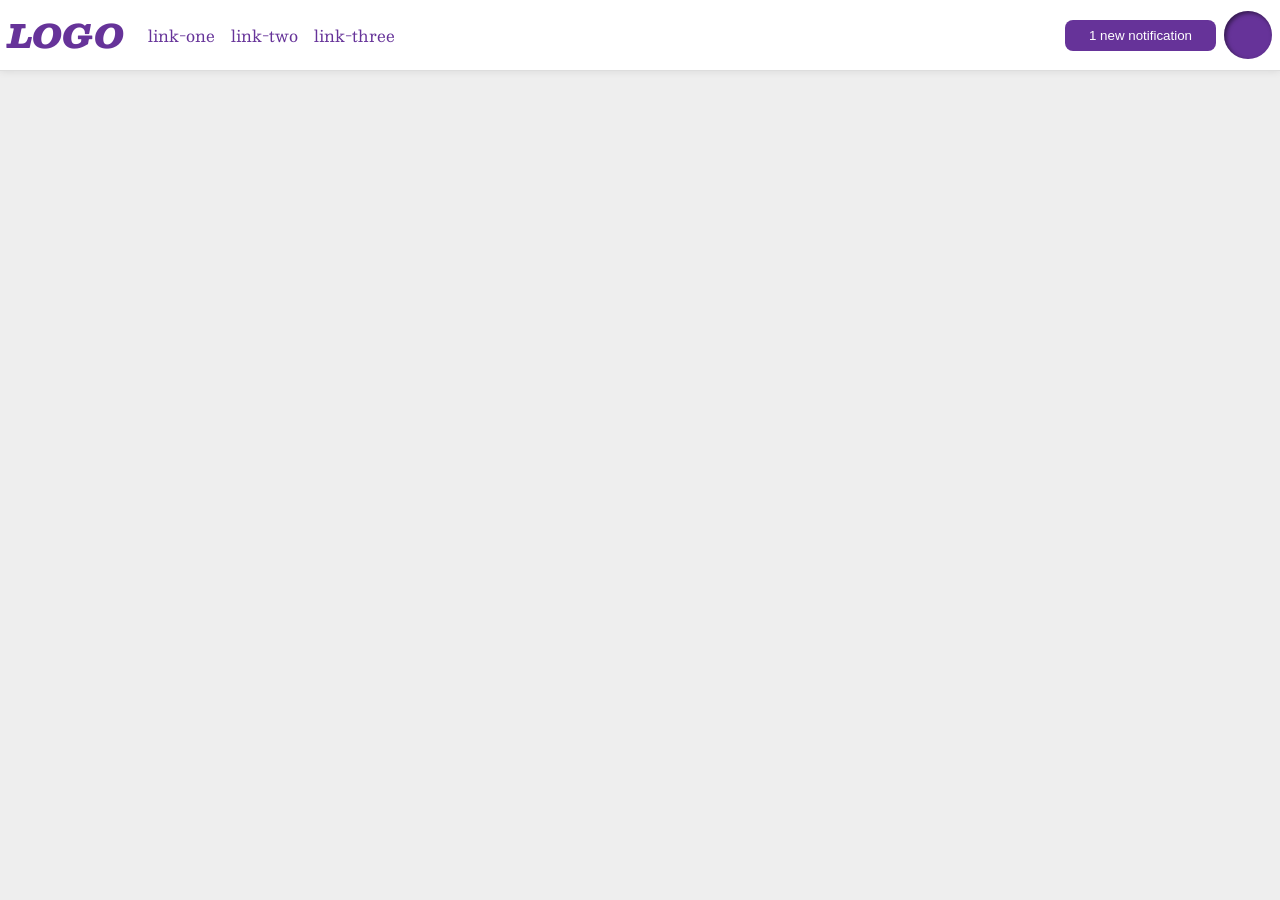
<file: foundations/flex/03-flex-header-2/index.html>
<!DOCTYPE html>
<html lang="en">
  <head>
    <meta charset="UTF-8">
    <meta http-equiv="X-UA-Compatible" content="IE=edge">
    <meta name="viewport" content="width=device-width, initial-scale=1.0">
    <title>Flex Header 2</title>
    <link rel="stylesheet" href="style.css">
  </head>
  <body>
    <div class="header">
      <div class="logo left">
        LOGO
      </div>
      <ul class="links left">
        <li><a href="https://google.com">link-one</a></li>
        <li><a href="https://google.com">link-two</a></li>
        <li><a href="https://google.com">link-three</a></li>
      </ul>
      <button class="notifications right">
        1 new notification
      </button>
      <div class="profile-image right"></div>
    </div>
  </body>
</html>
</file>
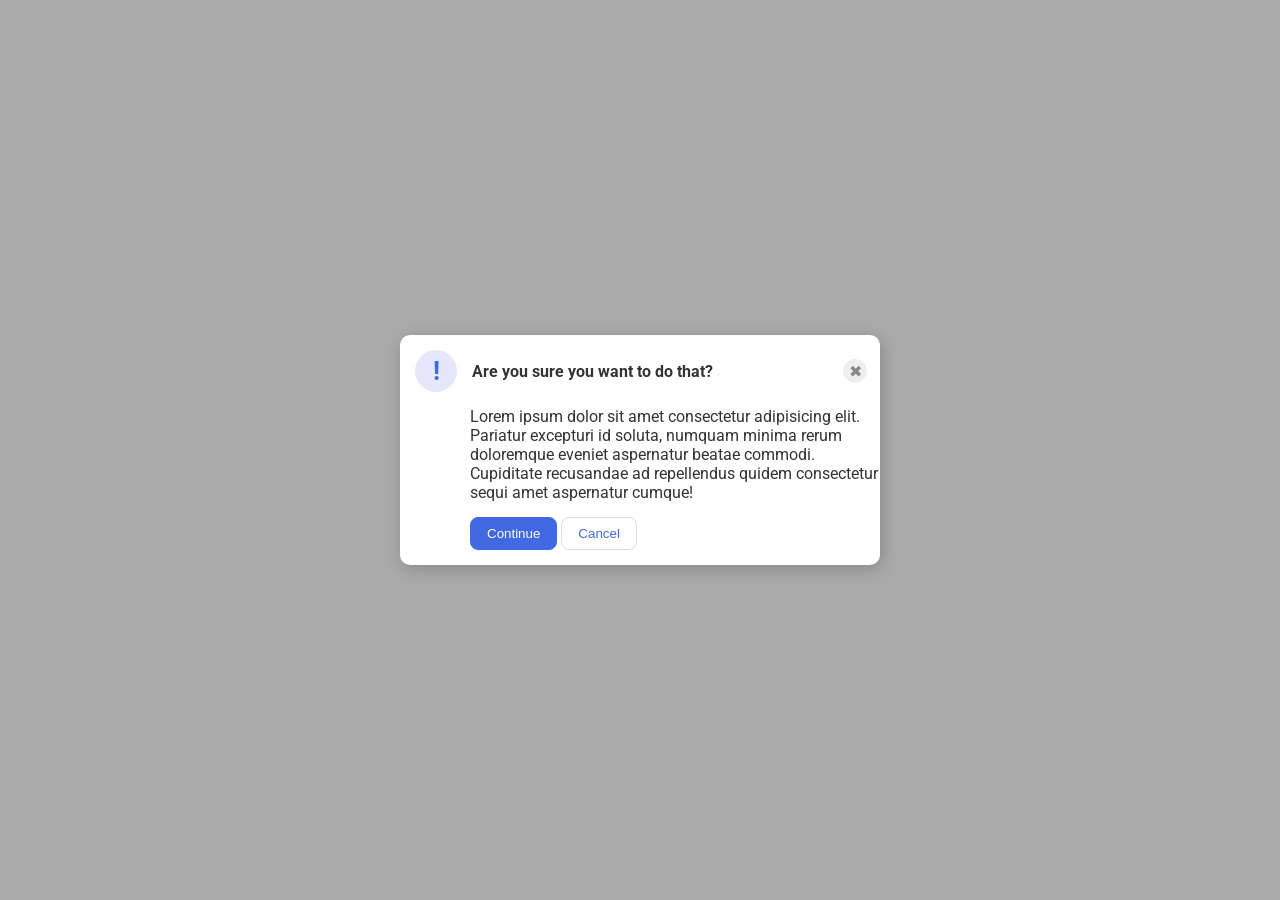
<file: foundations/flex/05-flex-modal/index.html>
<!doctype html>
<html lang="en">
  <head>
    <meta charset="UTF-8" />
    <meta http-equiv="X-UA-Compatible" content="IE=edge" />
    <meta name="viewport" content="width=device-width, initial-scale=1.0" />
    <link rel="stylesheet" href="style.css" />
    <title>Modal</title>
  </head>
  <body>
    <div class="modal">
      <div class="top-container">
        <div class="icon">!</div>
        <div class="header">Are you sure you want to do that?</div>
        <button class="close-button">✖</button>
      </div>
      <div class="text">
        Lorem ipsum dolor sit amet consectetur adipisicing elit. Pariatur
        excepturi id soluta, numquam minima rerum doloremque eveniet aspernatur
        beatae commodi. Cupiditate recusandae ad repellendus quidem consectetur
        sequi amet aspernatur cumque!
      </div>
      <button class="continue">Continue</button>
      <button class="cancel">Cancel</button>
    </div>
  </body>
</html>
</file>
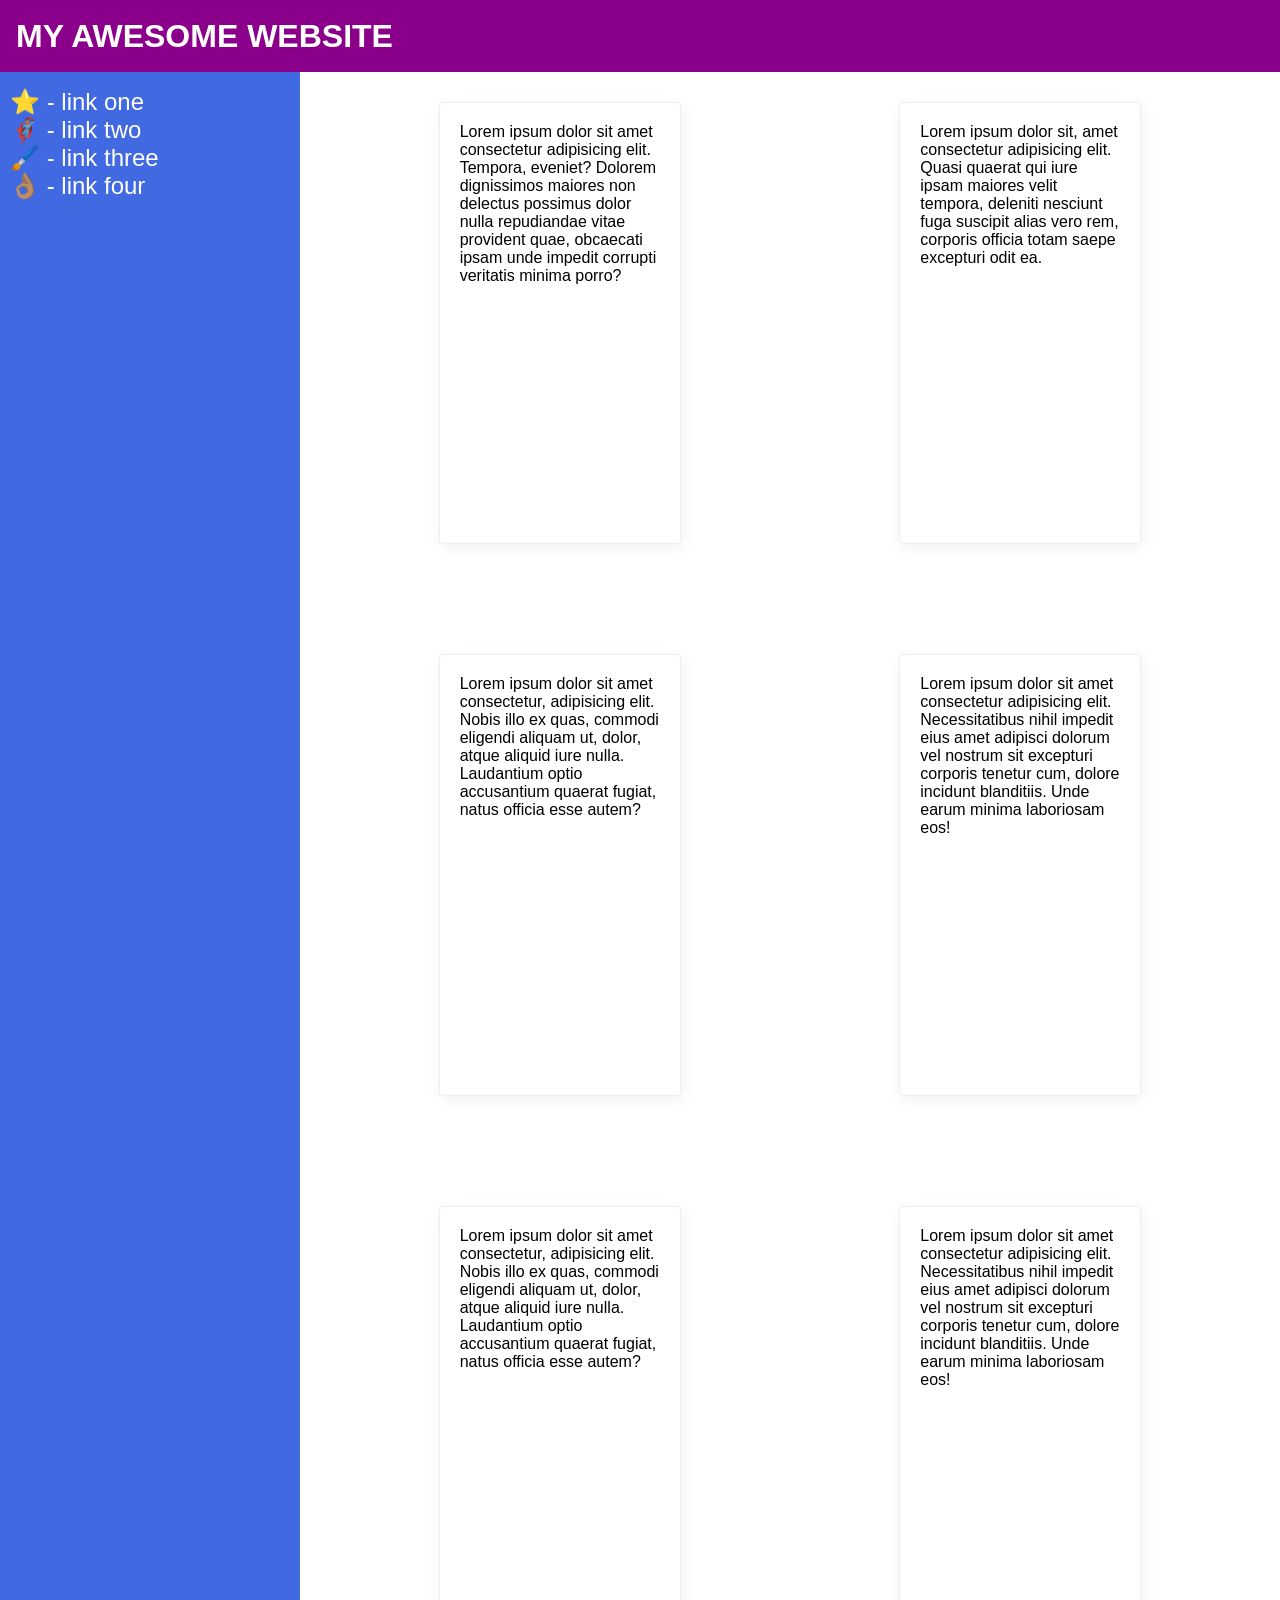
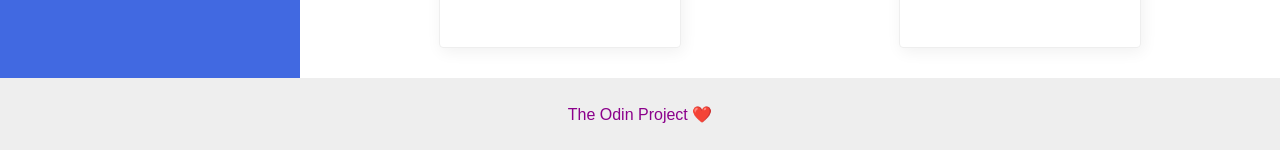
<file: foundations/flex/07-flex-layout-2/index.html>
<!DOCTYPE html>
<html lang="en">

<head>
  <meta charset="UTF-8">
  <meta http-equiv="X-UA-Compatible" content="IE=edge">
  <meta name="viewport" content="width=device-width, initial-scale=1.0">
  <title>The Holy Grail</title>
  <link rel="stylesheet" href="style.css">
</head>

<body>
  <div class="header">
    MY AWESOME WEBSITE
  </div>
  <div class="container">
    <div class="sidebar">
      <ul>
        <li><a href="#">⭐ - link one</a></li>
        <li><a href="#">🦸🏽‍♂️ - link two</a></li>
        <li><a href="#">🖌️ - link three</a></li>
        <li><a href="#">👌🏽 - link four</a></li>
      </ul>
    </div>
    <div class="card-container">
      <div class="card">Lorem ipsum dolor sit amet consectetur adipisicing elit. Tempora, eveniet? Dolorem dignissimos
        maiores non delectus possimus dolor nulla repudiandae vitae provident quae, obcaecati ipsam unde impedit
        corrupti
        veritatis minima porro?</div>
      <div class="card">Lorem ipsum dolor sit, amet consectetur adipisicing elit. Quasi quaerat qui iure ipsam maiores
        velit tempora, deleniti nesciunt fuga suscipit alias vero rem, corporis officia totam saepe excepturi odit ea.
      </div>
      <div class="card">Lorem ipsum dolor sit amet consectetur, adipisicing elit. Nobis illo ex quas, commodi eligendi
        aliquam ut, dolor, atque aliquid iure nulla. Laudantium optio accusantium quaerat fugiat, natus officia esse
        autem?</div>
      <div class="card">Lorem ipsum dolor sit amet consectetur adipisicing elit. Necessitatibus nihil impedit eius amet
        adipisci dolorum vel nostrum sit excepturi corporis tenetur cum, dolore incidunt blanditiis. Unde earum minima
        laboriosam eos!</div>
      <div class="card">Lorem ipsum dolor sit amet consectetur, adipisicing elit. Nobis illo ex quas, commodi eligendi
        aliquam ut, dolor, atque aliquid iure nulla. Laudantium optio accusantium quaerat fugiat, natus officia esse
        autem?</div>
      <div class="card">Lorem ipsum dolor sit amet consectetur adipisicing elit. Necessitatibus nihil impedit eius amet
        adipisci dolorum vel nostrum sit excepturi corporis tenetur cum, dolore incidunt blanditiis. Unde earum minima
        laboriosam eos!</div>
    </div>
  </div>

  <div class="footer">
    The Odin Project ❤️
  </div>
</body>

</html>
</file>
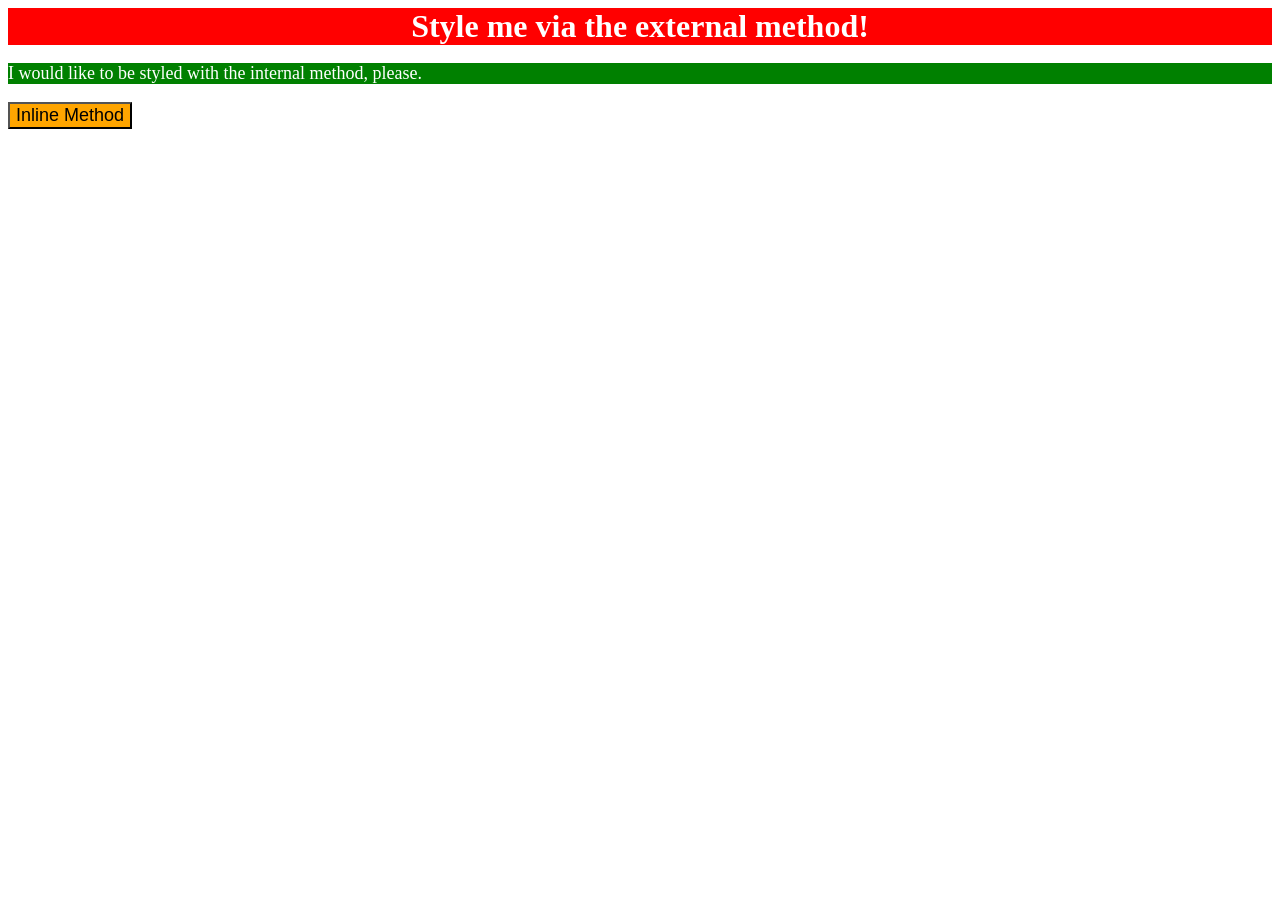
<file: foundations/intro-to-css/01-css-methods/index.html>
<!DOCTYPE html>
<html lang="en">

<head>
  <meta charset="UTF-8">
  <meta http-equiv="X-UA-Compatible" content="IE=edge">
  <meta name="viewport" content="width=device-width, initial-scale=1.0">
  <title>Methods for Adding CSS</title>
  <link rel="stylesheet" href="./style.css">
  <style>
    .content {
      background-color: green;
      color: white;
      text-align: left;
      font-size: 18px;
    }
  </style>
</head>

<body>
  <div class="header">Style me via the external method!</div>
  <p class="content">I would like to be styled with the internal method, please.</p>
  <button style="background-color: orange; font-size: 18px;">Inline Method</button>
</body>

</html>
</file>
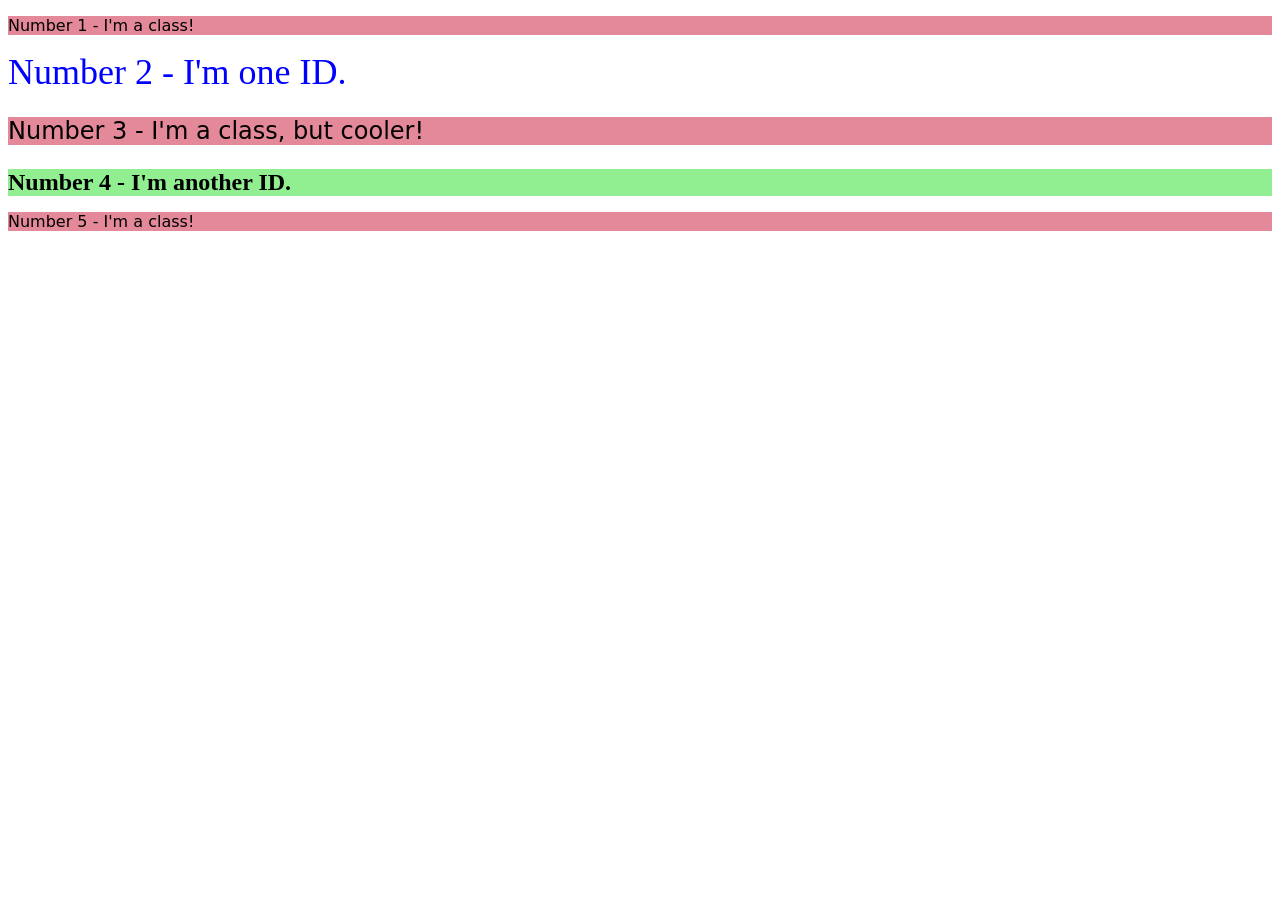
<file: foundations/intro-to-css/02-class-id-selectors/index.html>
<!DOCTYPE html>
<html lang="en">
  <head>
    <meta charset="UTF-8">
    <meta http-equiv="X-UA-Compatible" content="IE=edge">
    <meta name="viewport" content="width=device-width, initial-scale=1.0">
    <title>Class and ID Selectors</title>
    <link rel="stylesheet" href="style.css">
  </head>
  <body>
    <p class="odd">Number 1 - I'm a class!</p>
    <div id="two">Number 2 - I'm one ID.</div>
    <p class="odd font-size24">Number 3 - I'm a class, but cooler!</p>
    <div class="four font-size24">Number 4 - I'm another ID.</div>
    <p class="odd">Number 5 - I'm a class!</p>
  </body>
</html>
</file>
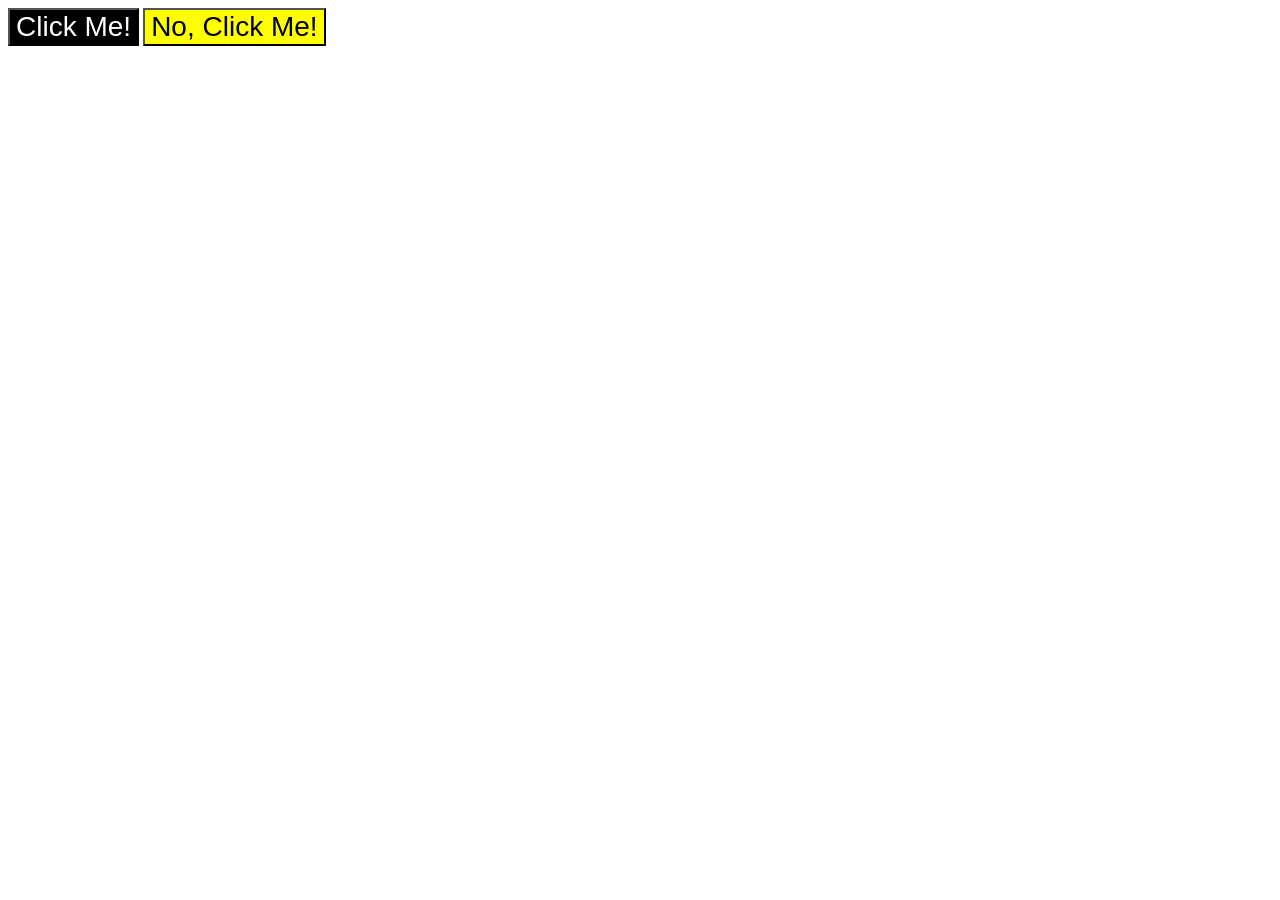
<file: foundations/intro-to-css/03-grouping-selectors/index.html>
<!DOCTYPE html>
<html lang="en">
  <head>
    <meta charset="UTF-8">
    <meta http-equiv="X-UA-Compatible" content="IE=edge">
    <meta name="viewport" content="width=device-width, initial-scale=1.0">
    <title>Grouping Selectors</title>
    <link rel="stylesheet" href="style.css">
  </head>
  <body>
    <button class="click-me">Click Me!</button>
    <button class="no-click-me">No, Click Me!</button>
  </body>
</html>
</file>
<file: foundations/flex/03-flex-header-2/style.css>
/* this is some magical font-importing.  
you'll learn about it later. */
@import url('https://fonts.googleapis.com/css2?family=Besley:ital,wght@0,400;1,900&display=swap');

body {
  margin: 0;
  background: #eee;
  font-family: Besley, serif;
}

.header {
  background: white;
  border-bottom: 1px solid #ddd;
  box-shadow: 0 0 8px rgba(0,0,0,.1);
  display:flex;
  justify-content: flex-start;
  align-items: center;
}

.profile-image {
  background: rebeccapurple;
  box-shadow: inset 2px 2px 4px rgba(0,0,0,.5);
  border-radius: 50%;
  width: 48px;
  height: 48px;
  margin: 8px;
}
.left {
  display: flex;
  margin: 8px;
}
.logo {
  color: rebeccapurple;
  font-size: 32px;
  font-weight: 900;
  font-style: italic;
  margin: 8px;
}

button {
  border: none;
  border-radius: 8px;
  background: rebeccapurple;
  color: white;
  padding: 8px 24px;
}

a {
  /* this removes the line under our links */
  text-decoration: none;
  color: rebeccapurple;
  margin: 8px;
}

ul {
  list-style-type: none;
  margin-left: 0;
  flex:1 1 auto;
  display: flex;
  padding: 0;
}
</file>
<file: foundations/flex/05-flex-modal/style.css>
@import url('https://fonts.googleapis.com/css2?family=Roboto:wght@400;700&display=swap');

html, body {
  height: 100%;
}

body {
  font-family: Roboto, sans-serif;
  margin: 0;
  background: #aaa;
  color: #333;
  /* I'll give you this one for free lol */
  display: flex;
  align-items: center;
  justify-content: center;
}

.modal {
  background: white;
  width: 480px;
  border-radius: 10px;
  box-shadow: 2px 4px 16px rgba(0,0,0,.2);
}

.icon {
  color: royalblue;
  font-size: 26px;
  font-weight: 700;
  background: lavender;
  width: 42px;
  height: 42px;
  border-radius: 50%;
  display: flex;
  align-items: center;
  justify-content: center;
  margin: 15px;
}

.close-button {
  background: #eee;
  border-radius: 50%;
  color: #888;
  font-weight: 400;
  font-size: 16px;
  height: 24px;
  width: 24px;
  display: flex;
  align-items: center;
  justify-content: center;
  border: 1px solid #eee;
  padding: 0;
  margin-left: 130px;
}

.top-container {
  display: flex;
  justify-content: flex-start;
  align-items: center;
  font-weight: bold;
}

.text {
  text-align:left;
  margin-left: 70px;
}

button {
  cursor: pointer;
  padding: 8px 16px;
  border-radius: 8px;
  margin-top: 15px;
  margin-bottom: 15px;
}

button.continue {
  background: royalblue;
  border: 1px solid royalblue;
  color: white;
  margin-left: 70px;
}

button.cancel {
  background: white;
  border: 1px solid #ddd;
  color: royalblue;
}
</file>
<file: foundations/flex/07-flex-layout-2/style.css>
body {
  font-family: -apple-system, BlinkMacSystemFont, 'Segoe UI', Roboto, Oxygen, Ubuntu, Cantarell, 'Open Sans', 'Helvetica Neue', sans-serif;
  margin: 0;
  min-height: 100vh;
}

.header {
  height: 72px;
  background: darkmagenta;
  color: white;
  font-size: 32px;
  font-weight: 900;
  display: flex;
  align-items: center;
  padding-left: 16px;
}

.footer {
  height: 72px;
  background: #eee;
  color: darkmagenta;
  display: flex;
  justify-content: center;
  align-items: center;
}

.container {
  display: flex;
}

.sidebar {
  width: 300px;
  flex-shrink: 0;
  background: royalblue;
  box-sizing: border-box;
}

.card-container {
  display: flex;
  justify-content: space-evenly;
  gap: 50px;
  flex-wrap: wrap;
}

.card {
  border: 1px solid #eee;
  box-shadow: 2px 4px 16px rgba(0,0,0,.06);
  border-radius: 4px;
  padding: 20px;
  margin: 30px;
  width: 200px;
  height: 400px;
}

ul {
  list-style: none;
  padding-left: 10px;
}

a {
text-decoration: none;
color: white;
font-size: 24px;
}
</file>
<file: foundations/intro-to-css/01-css-methods/style.css>
.header {
    background-color: red;
    text-align: center;
    font-weight: bold;
    font-size: 32px;
    color: white;
}
</file>
<file: foundations/intro-to-css/02-class-id-selectors/style.css>
/* Add CSS Styling */
.odd {
    background-color: rgb(228, 137, 153);
    font-family: Verdana, "DejaVu Sans", sans-serif;
}
.font-size24 {
    font-size: 24px;
}
#two {
    color: #0000ff;
    font-size: 36px;
}
.four{
    font-weight: bold;
    background-color:hsl(120, 73%, 75%);
}
</file>
<file: foundations/intro-to-css/03-grouping-selectors/style.css>
/* Add CSS Styling */
.click-me,
.no-click-me {
    font-size: 28px;
    font-family: Helvetica, 'Times New Roman',sans-serif;
}
.click-me {
    background-color: #000000;
    color: white;
}
.no-click-me {
    background-color: rgb(255, 255, 0);
}
</file>
